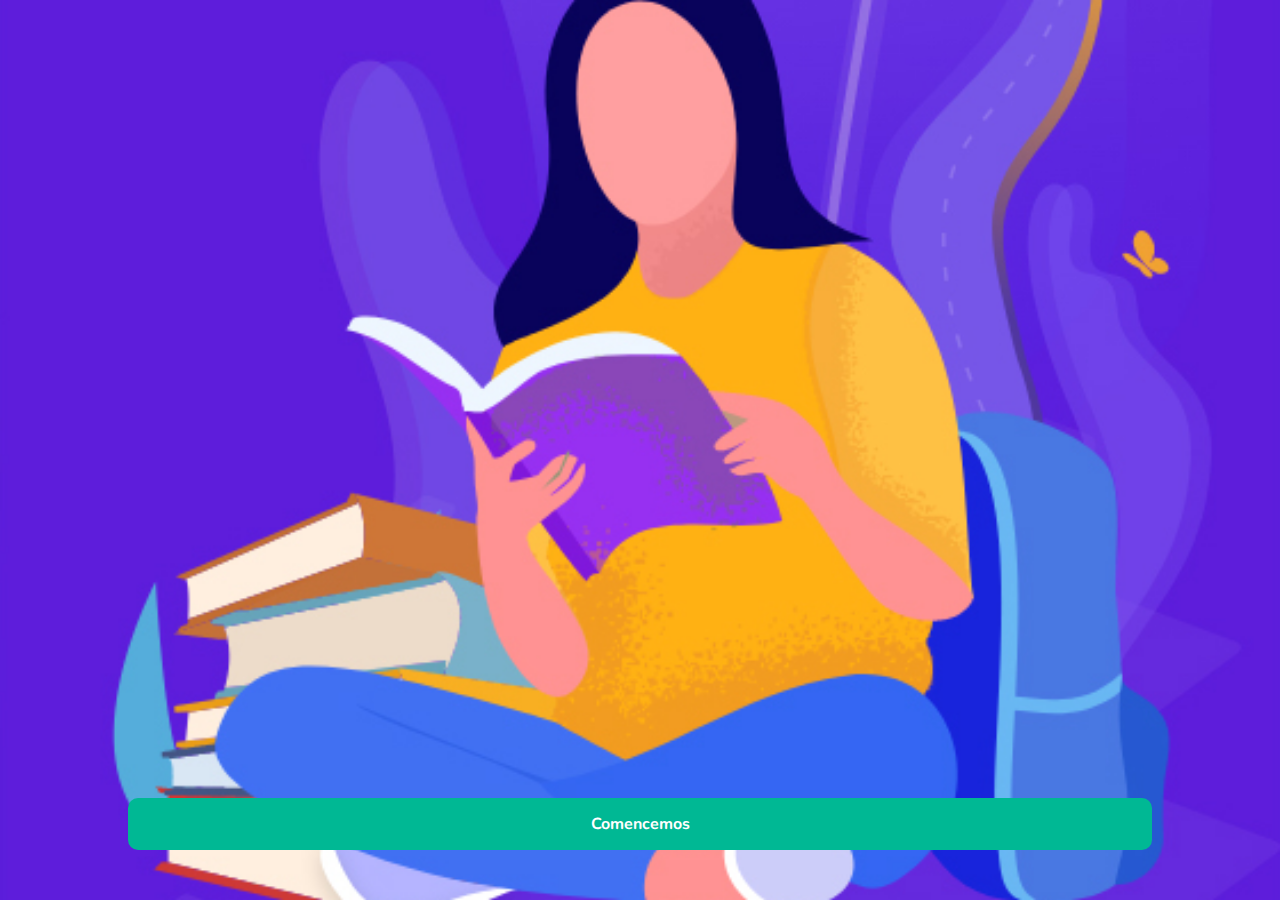
<file: index.html>
<!DOCTYPE html>
<html lang="en">

<meta http-equiv="content-type" content="text/html;charset=UTF-8" />
<head>
    <meta charset="UTF-8">
    <meta name="viewport" content="width=device-width, initial-scale=1, user-scalable=0">
    <title>Mobile Template</title>

	<!-- Google font file. If you want you can change. -->
	<link href="https://fonts.googleapis.com/css?family=Nunito:400,600,700,900" rel="stylesheet">

	<!-- Fontawesome font file css -->
	<link rel="stylesheet" type="text/css" href="css/font-awesome.min.css">

	<!--turbo slider plugin css file -->
	<link rel="stylesheet" type="text/css" href="plugins/turbo-slider/turbo.css">

	<!-- Template global css file. Requared all pages -->
	<link rel="stylesheet" type="text/css" href="css/global.style.css">
</head>

<body>
	
	<div class="wrapper">
		<div class="nav-menu">
			<nav class="menu">
				<!-- Template logo start -->
				<div class="nav-header">
                    <a href='index.html'>
                        <img class="image-round" alt="" src="img/avatar.png">
                        <span>Biology</span>
                        <span>Biology</span>
                    </a>
                </div>
				<!-- Template logo end -->
				<!-- Menu navigation start -->
				<div class="nav-container">
                    <ul class="main-menu">
                    	<li class="">
                            <a href='index.html'><img src="img/icons/i1.png" alt=""> Home</a>
                        </li>
                      
                </div>
			<!-- Menu navigation end -->
			</nav>
		</div>
		<div class="wrapper-inline">
			
			<!-- Page content start -->
			<main class="no-header mt-0">
				
				<div class="splash-screen">
					<div class="get-started-btn-wrapper">
						<a class='get-started-btn g-fixed' href='main.html'>Comencemos</a>
					</div>
				</div>

			</main>
			<!-- Page content end -->
		</div>
	</div>


	<!--Page loader DOM Elements. Requared all pages-->
	<div class="sweet-loader">
		<div class="box">
		  	<div class="circle1"></div>
		  	<div class="circle2"></div>
		  	<div class="circle3"></div>
		</div>
	</div>

	<!-- JQuery library file. requared all pages -->
	<script src="js/jquery-3.2.1.min.js"></script>

	<!-- Turbo slider plugin file. requared only wizard pages -->
	<script src="plugins/turbo-slider/turbo.min.js"></script>
	<script src="js/turbo-ini.js"></script>

	<!-- Template global script file. requared all pages -->
	<script src="js/global.script.js"></script>

</body>


</html>
</file>
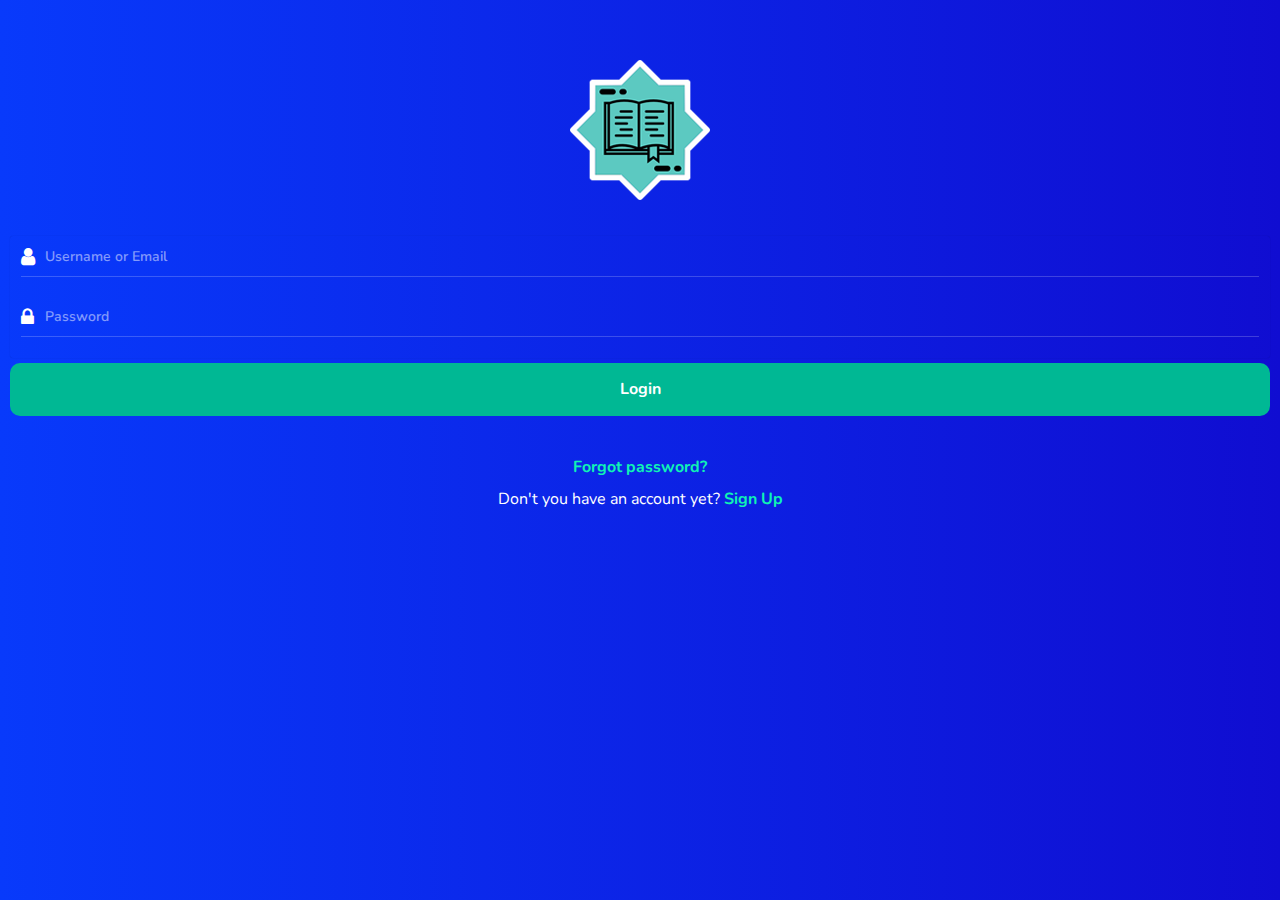
<file: login.html>
<!DOCTYPE html>
<html lang="en">


<meta http-equiv="content-type" content="text/html;charset=UTF-8" />
<head>
	<meta charset="UTF-8">
	<meta name="viewport" content="width=device-width, initial-scale=1, user-scalable=0">
	<title>Corona App</title>

	<!-- Google font file. If you want you can change. -->
	<link href="https://fonts.googleapis.com/css?family=Nunito:400,600,700,900" rel="stylesheet">

	<!-- Fontawesome font file css -->
	<link rel="stylesheet" type="text/css" href="css/font-awesome.min.css">

	<!-- Template global css file. Requared all pages -->
	<link rel="stylesheet" type="text/css" href="css/global.style.css">
</head>

<body>
	
	<div class="wrapper">
	
		<div class="wrapper-inline creamy-bg">

			<!-- Page content start -->
			<main>
			
				<div class="container enterance">
					<div class="text-center">
						<img src="img/logo.png" class="logo-img" alt="">
					</div>

					<div class="form-divider"></div>

					<div class="form-row-group with-icons">
						<div class="form-row no-padding">
							<i class="fa fa-user"></i>
							<input type="email" name="aaa" class="form-element" placeholder="Username or Email">
						</div>
						<div class="form-row no-padding">
							<i class="fa fa-lock"></i>
							<input type="password" name="aaa" class="form-element" placeholder="Password">
						</div>
					</div>

					<div class="form-row">
						<a class='get-started-btn' href='main.html'>Login</a>
					</div>

					<div class="form-row txt-center mt-30">
						<a data-loader='show' href='forgot-password.html'>Forgot password?</a>
					</div>

					<div class="form-row txt-center w-text">
						Don't you have an account yet? <a data-loader='show' href='signup.html'>Sign Up</a>
					</div>

					<div class="form-divider"></div>

				</div>
			</main>
			<!-- Page content end -->
		</div>
	</div>


	<!--Page loader DOM Elements. Requared all pages-->
	<div class="sweet-loader">
		<div class="box">
		  	<div class="circle1"></div>
		  	<div class="circle2"></div>
		  	<div class="circle3"></div>
		</div>
	</div>

	<!-- JQuery library file. requared all pages -->
	<script src="js/jquery-3.2.1.min.js"></script>

	<!-- Template global script file. requared all pages -->
	<script src="js/global.script.js"></script>

	
</body>


</html>
</file>
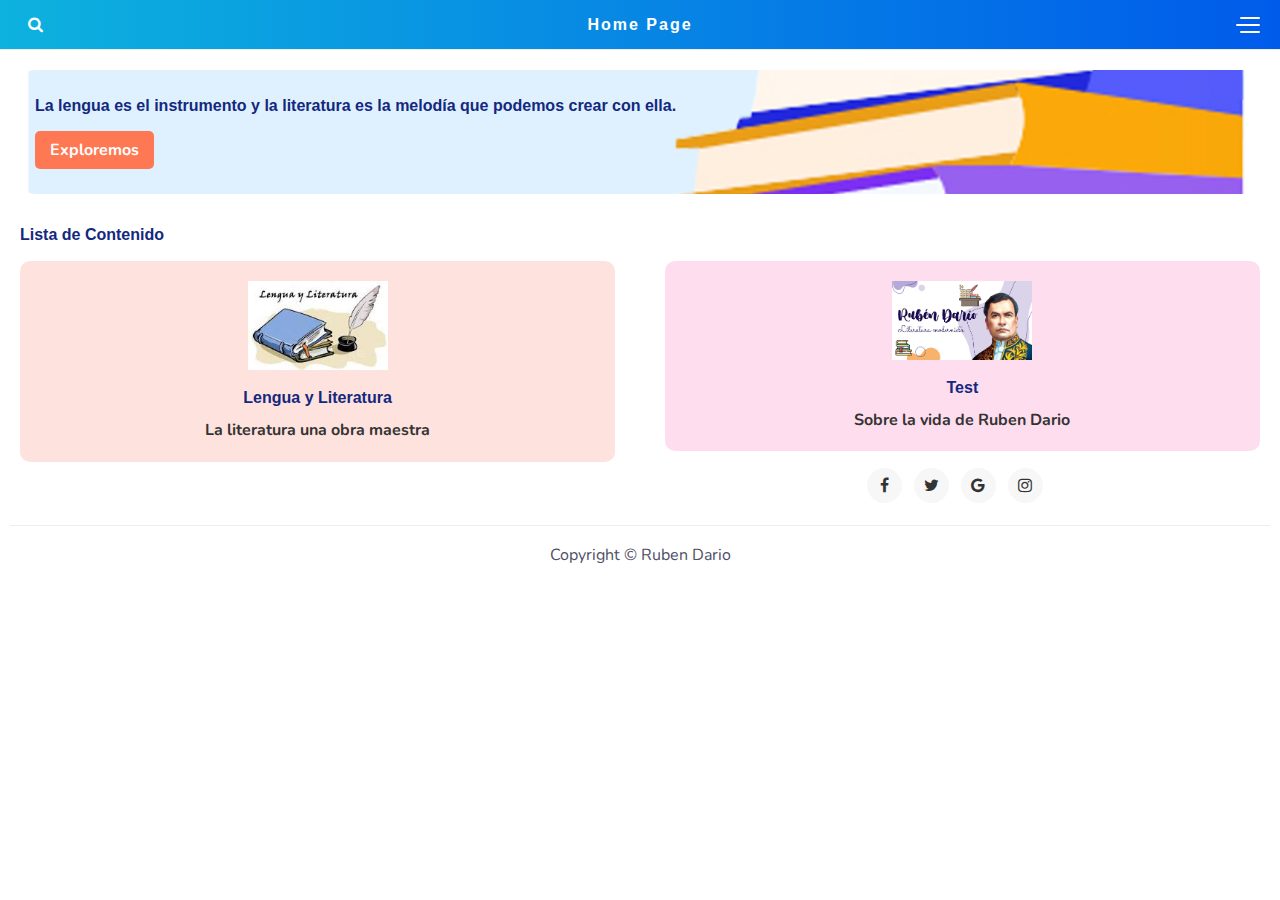
<file: main.html>
<!DOCTYPE html>
<html lang="en">

<meta http-equiv="content-type" content="text/html;charset=UTF-8" />

<head>
    <meta charset="UTF-8">
    <meta name="viewport" content="width=device-width, initial-scale=1, user-scalable=0">
    <title>Home Page</title>

    <!-- Google font file. If you want you can change. -->
    <link href="https://fonts.googleapis.com/css?family=Nunito:300,400,600,700,900" rel="stylesheet">

    <!-- Fontawesome font file css -->
    <link rel="stylesheet" type="text/css" href="css/font-awesome.min.css">

    <!-- Animate css file for css3 animations. for more : https://daneden.github.io/animate.css -->
    <!-- Only use animate action. If you dont use animation, you don't have to add.-->
    <link rel="stylesheet" type="text/css" href="css/animate.css">

    <!-- Template global css file. Requared all pages -->
    <link rel="stylesheet" type="text/css" href="css/global.style.css">

    <!-- Swiper slider css file -->
    <link rel="stylesheet" href="css/swiper.min.css">

    <!--turbo slider plugin css file -->
    <link rel="stylesheet" type="text/css" href="plugins/turbo-slider/turbo.css">

    <!-- JQuery library file. requared all pages -->
    <script src="js/jquery-3.2.1.min.js"></script>

</head>

<body>

    <div class="wrapper ">
        <div class="nav-menu">
            <nav class="menu">
                <!-- Template logo start -->
                <div class="nav-header">
                    <a href='index.html'>
                        <img class="image-round" alt="" src="img/logolyl.png">
                        <span>Lengua Y literatura</span>
                        <span>La vida de Ruben Dario  </span>
                    </a>
                </div>
                <!-- Template logo end -->
                <!-- Menu navigation start -->
                <div class="nav-container">
                    <ul class="main-menu">
                        <li class="active">
                            <a href='#'><img src="img/icons/i1.png" alt=""> Home</a>
                        </li>

                    </ul>
                </div>
                <!-- Menu navigation end -->
            </nav>
        </div>
        <div class="wrapper-inline">
            <!-- Header area start -->
            <header>
                <!-- extra class no-background -->

                <div class="search-button" data-search="open"><i class="fa fa-search"></i></div>

                <h1 class="page-title">Home Page</h1>

                <div class="navi-menu-button">
                    <em></em>
                    <em></em>
                    <em></em>
                </div>

            </header>
            <!-- Header area end -->

            <!--SEARCH BOX CONTENT START-->
            <div class="search-form">
                <span class="close-search-form" data-search="close"><i class="fa fa-times"></i> </span>
                <form>
                    <div class="search-input">
                        <input type="text" name="q" class="form-element" placeholder="Search...">
                        <button type="submit" class="search-input-btn"><i class="fa fa-arrow-right"></i></button>
                    </div>
                </form>

            </div>
            <!--SEARCH BOX CONTENT END-->

            <!-- Page content start -->
            <main class="margin">

                <!--Banner-->
                <section class="container">
                    <div class="banner-div">
                        <div class="banner-content">
                            <h2 class="banner-head">La lengua es el instrumento y la literatura es la melodía que
                                podemos crear con ella.</h2>
                            <a class='c-btn' href='#'>Exploremos</a>
                        </div>
                    </div>
                </section>

                <div class="clear"></div>

                <section class="container">
                    <div class="section-head">
                        <h4 class="title-main">Lista de Contenido</h4>
                    </div>
                    <div class="c-wrapper">
                        <div class="col-2 text-center mb-15 mr-2">
                            <a href='literatura.html'>
                                <div class="provide-item s1-bg">
                                    <img src="img/logolyl.png" class="cat" alt="">
                                    <h4 class="b-text">Lengua y Literatura</h4>
                                    <p class="mb-0">La literatura una obra maestra</p>
                                </div>
                            </a>
                        </div>

                        <div class="col-2 text-center mb-15 ml-2">
                            <a href='quiz.html'>
                                <div class="provide-item s2-bg">
                                    <img src="img/RubenD.png" class="cat" alt="">
                                    <h4 class="b-text">Test</h4>
                                    <p class="mb-0">Sobre la vida de Ruben Dario</p>
                                </div>
                            </a>
                        </div>




                    </div>
                </section>

                <footer>
                    <div class="container">
                        <ul>
                            <li><a href="#"><i class="fa fa-facebook"></i></a></li>
                            <li><a href="#"><i class="fa fa-twitter"></i></a></li>
                            <li><a href="#"><i class="fa fa-google"></i></a></li>
                            <li><a href="#"><i class="fa fa-instagram"></i></a></li>
                        </ul>
                        <p>Copyright © Ruben Dario</p>
                    </div>
                </footer>
            </main>
            <!-- Page content end -->
        </div>
    </div>

    <!--Page loader DOM Elements. Requared all pages-->
    <div class="sweet-loader">
        <div class="box">
            <div class="circle1"></div>
            <div class="circle2"></div>
            <div class="circle3"></div>
        </div>
    </div>

    <!-- Swiper JS -->
    <script src="js/swiper.min.js"></script>

    <!-- Initialize Swiper -->
    <script>

    </script>

    <!-- Template global script file. requared all pages -->
    <script src="js/global.script.js"></script>

    <!-- Turbo slider plugin file. requared only wizard pages -->
    <script src="plugins/turbo-slider/turbo.min.js"></script>
    <script src="js/turbo-ini.js"></script>

</body>


</html>
</file>
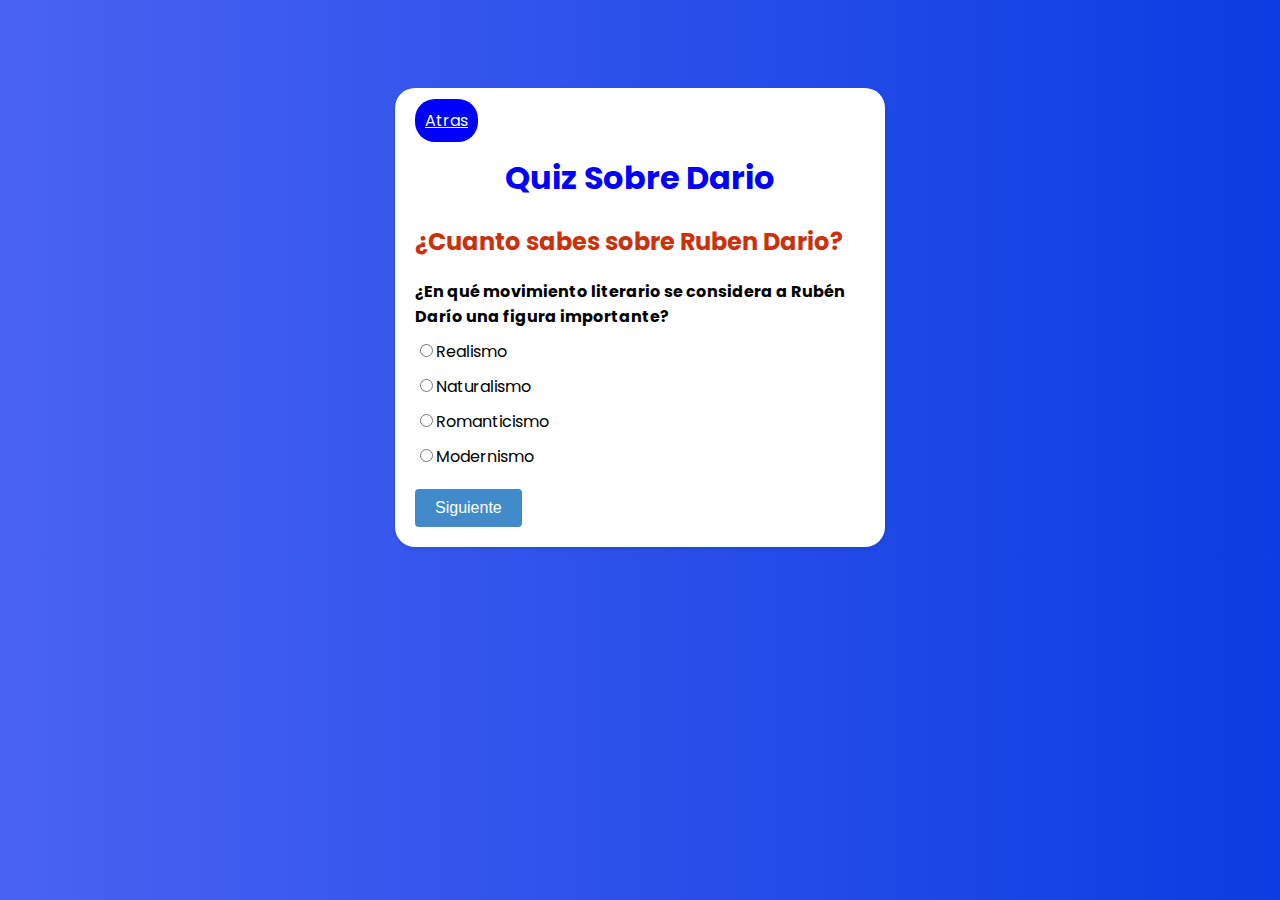
<file: quiz.html>
<!DOCTYPE html>
<html lang="en">

<head>
  <meta charset="UTF-8">
  <meta name="viewport" content="width=device-width, initial-scale=1.0">
  <link rel="stylesheet" href="./css/style.css">
  <title>Quiz Ruben Dario</title>
</head>

<body>
  <div class="container">
    <a href="main.html" style="background-color: blue; border-radius:20px; padding: 10px; color: azure; ">Atras</a>

    <h1 style="color: blue;">Quiz Sobre Dario</h1>
    <h2 style="color: rgb(202, 50, 13);">¿Cuanto sabes sobre Ruben Dario?</h2>

    <div id="quiz"></div>
    <div id="result" class="result"></div>
    <button id="submit" class="button">Siguiente</button>
    <button id="retry" class="button hide">reintentar</button>
    <button id="showAnswer" class="button hide">Mostrar respuesta</button>
  </div>

  <script src="./js/quiz.js"></script>

</body>

</html>
</file>
<file: css/style.css>
@import url('https://fonts.googleapis.com/css2?family=Poppins:wght@400;500;700&display=swap');

body {
  font-family: 'Poppins', sans-serif;
 background: linear-gradient(to right, #4a63f2, #0b3de2);
  display: flex;
  justify-content: center;
}

.container {
  width: 450px;
  padding: 20px;
  margin-top: 80px;
  background-color: #fff;
  box-shadow: 0 2px 4px rgba(0, 0, 0, 0.1);
  border-radius: 20px;
}

h1 {
  text-align: center;
}

.question {
  font-weight: bold;
  margin-bottom: 10px;
}

.options {
  margin-bottom: 20px;
}

.option {
  display: block;
  margin-bottom: 10px;
}

.button {
  display: inline-block;
  padding: 10px 20px;
  background-color: #428bca;
  color: #fff;
  border: none;
  cursor: pointer;
  font-size: 16px;
  border-radius: 4px;
  transition: background-color 0.3s;
  margin-right: 10px;
}

.button:hover {
  background-color: #3071a9;
}

.result {
  text-align: center;
  margin-top: 20px;
  font-weight: bold;
}

.hide{
  display: none;
}
</file>
<file: plugins/turbo-slider/turbo.css>
/**
 * Turboslider - An open source jquery slider
 *
 * @author      Baianat
 * @copyright   2015 Baianat
 * @link        http://www.baianat.com
 * @license     MIT permissive license http://www.baianat.com
 * @version     1.0.0
 * @package     TurboSlider
 * 
 */


/* Main Wrapper for turbo slider */

.TurboWrapper {
    position: relative;
}

/* Main item for turbo slider better to leave this settings unmodified */

.item {
    -moz-user-select : none ;
    user-select: none; 
    opacity: 1 ;
}


/* Turbo navigation container */

.slider-navigation
{
    text-align: center;
}


/* Turbo default dot container class */

.dotsClass
{
    margin-top: 5px ;
}

/* Turbo default dot item class */


.dotClass
{
    border-radius: 10px; 
    background: #525252;
    width: 8px; 
    height: 8px;
    margin:5px;
    display:inline-block;
    transition: 0.3s all;
}

/* Turbo active dot item class */

.dotClass.active 
{
    background: rgb(42, 185, 185);
}

/* Turbo vertical dots class */

.vertical-dots {
    position: absolute;
    right: 0;
    top: 50%;
    transform: rotate(90deg);
    margin: 0;
}


/* Turbo video wrapper class */

.turbo-video-wrapper {
    position: relative;
    height: 100%;
}

/* Turbo video thumb class */

.turbo-video-thumb {
    height: 100%;
    background-repeat: no-repeat;
    background-size: cover;
    background-position: center center;
}

/* Turbo video play class */

.turbo-video-play {
    height: 50px;
    width: 50px;
    border-radius: 50%;
    background: #CCC none repeat scroll 0% 0%;
    position: absolute;
    top: 50%;
    left: 50%;
    margin-left: -18px;
    margin-top: -14px;
}

/* Turbo default navigation next and prev */

.turbo-prev, .turbo-next {
    border: 2px solid #FE623C;
    border-radius: 5px;
    color: #fff;
    cursor: pointer;
    display: inline-block;
    font-size: 14px;
    margin: 5px;
    padding: 6px 20px;
    -moz-user-select: none;
}
</file>
<file: css/global.style.css>
/*** 
====================================================================
  Table of contents
====================================================================

- [0. Reset and Set Defaults]
- [1. Body]
- [2. Wrapper]
- [3. Navigation]
- [4. Inline Wrapper]
- [5. Header]
- [6. main]
- [7. Container]
- [8. Form Elements] 
- [9. Accordion] 
- [10. Wizards] 
- [11. Tab Control] 
- [12. Popup] 
- [13. Lists] 
- [14. Search] 
- [15. Divider] 
- [16. Posts] 
- [17. Profile Page] 
- [18. Post Author Page] 
- [19. Gallery and Album] 
- [20. Contact] 
- [21. Product Pages] 
- [22. Panel] 
- [23. Bouble Menu]
- [24. Page Loader] 
- [25. Responsive Media Queries] 
- [26. Background Color Helpers] 
- [27. Text Helpers] 
- [28. Text Animations] 
- [29. CUSTOMIZE THE CAROUSEL] 
- [30. Home Tabs] 
- [31. Content Styles] 
- [32. Home Tabs]

***/

/*-------------------------------------------------------------------
[0. Reset and Set Defaults]
*------------------------------------------------------------------*/
::-webkit-scrollbar-thumb
{
	border-radius: 10px;
	background-color: #ccc;
}
::-webkit-scrollbar
{
	width: 12px;
	background-color: #F5F5F5;
}
a{
	color: #333;
	text-decoration: none;
	font-weight: 700;
	outline: none;
}
a:hover{
	text-decoration: none !important;
}
body *{
	box-sizing: border-box;
}
input,button, select, textarea, label{
	font-family: Nunito;
	font-size: 14px;
	color: #929292;
	line-height: 1.4;
	font-weight: 600;
}
::-webkit-input-placeholder { /* Chrome/Opera/Safari */
  color: rgba(255,255,255,.5);
}
::-moz-placeholder { /* Firefox 19+ */
  color: #929292;
}
:-ms-input-placeholder { /* IE 10+ */
  color: #929292;
}
:-moz-placeholder { /* Firefox 18- */
  color: #929292;
}
/*end of part 0----------------------------------------------------*/



/*-------------------------------------------------------------------
[1. Body]
*------------------------------------------------------------------*/
body{
	margin: 0;
	padding: 0;
	background-color: #FFF;
	font-family: Nunito, sans-serif;
	font-size: 14px;
	color: #4f4f67;
	line-height: 1.4;
	font-weight: 400;
	box-sizing: border-box;
	-webkit-font-smoothing: antialiased;
}
h1, h2 ,h3, h4, h5, h6{
	font-family: sans-serif
}
/*end of part 1----------------------------------------------------*/


/*-------------------------------------------------------------------
[2. Wrapper]
*------------------------------------------------------------------*/
.wrapper{
	position: fixed;
	left: 0;
	top: 0;
	bottom: 0;
	right: 0;
	background-position: center center;
	background-size: cover;
	background-repeat: no-repeat;
	
}

/*end of part 2----------------------------------------------------*/



/*-------------------------------------------------------------------
[3. Navigation]
*------------------------------------------------------------------*/
.nav-menu{
	position: absolute;
	left: 0;
	right: 0;
	top: 0;
	bottom: 0;
	z-index: 999;
	background-color: rgba(0,0,0,0.3);
	display: none;
}
nav.menu.opened{
	left: 0;
}
nav.menu{
	position: absolute;
	left: -70%;
	top: 0;
	bottom: 0;
	width: 70%;
	background-color: #fff;
	-webkit-transition: left 200ms cubic-bezier(0.000, 0.655, 0.000, 1); /* older webkit */
-webkit-transition: left 200ms cubic-bezier(0.025, 0.685, 0.000, 0.990); 
   -moz-transition: left 200ms cubic-bezier(0.025, 0.685, 0.000, 0.990); 
     -o-transition: left 200ms cubic-bezier(0.025, 0.685, 0.000, 0.990); 
        transition: left 200ms cubic-bezier(0.025, 0.685, 0.000, 0.990); /* custom */
}
.image-round{
	width: 100px;
	height: 100px;
}
nav.menu .nav-header span{
	display: block;
	color: #fff;
	font-weight: normal;
}

nav.menu .nav-header a{
	color: #2eb18d;
}

nav.menu .nav-header{
	height: 170px;
	text-align: center;
	padding: 10px 0;
	background:url("../img/avatar-bg.jpg") no-repeat right;
}

nav .nav-container{
	position: absolute;
	left: 0;
	right: 0;
	bottom: 0;
	top: 170px;
	overflow: auto;
}

nav.menu ul{
	list-style: none;
	padding: 0;
	margin: 0;
}
nav.menu ul li{
	display: block;
	width: 100%;
}
nav.menu ul.main-menu > li.active{
	background-color: #f5f5f5;
}

nav.menu ul.main-menu > li.active > ul{
	display: block;
}

nav.menu ul.main-menu > li ul li.active{
	background-color: rgba(0,0,0,0.2);
}

nav.menu ul.main-menu>li>a{
	display: block;
	color: #4c4b4b;
	padding: 12px 12px;
	font-weight: normal;
}

nav.menu ul.main-menu > li.active i{
	color: #2eb18d !important;
}

nav.menu ul.main-menu>li>a>i{
	display: inline-block;
	width: 30px;
	font-size: 18px;
	color: #777777;
}
nav.menu ul.main-menu>li>a>img{
	width: 20px;
    margin-right: 10px;
    display: inline-block;
    position: relative;
    top: 5px;
}
nav.menu ul.main-menu>li>a>span{
	display: inline-block;
	float: right;
	opacity: 0.5;
}
nav.menu ul.main-menu>li ul{
	display: none;
}
nav.menu ul.main-menu>li li a{
	display: block;
	color: #4c4b4b;
	padding: 8px 20px 8px 48px;
	font-weight: 400;
}
/*end of part 3----------------------------------------------------*/



/*-------------------------------------------------------------------
[4. Inline Wrapper]
*------------------------------------------------------------------*/
.wrapper-inline{
	position: absolute;
	width: 100%;
	bottom: 0;
	top: 0;
	background-color: #fff;
	overflow: auto;
}
.wrapper.with-bg-image .wrapper-inline{
	background-color: rgba(255,255,255,0.9);
}
/*end of part 4----------------------------------------------------*/



/*-------------------------------------------------------------------
[5. Header]
*------------------------------------------------------------------*/
.banner-div{
	background: url(../img/banner.png) center no-repeat;
	background-size: cover;
	margin-top: 70px;
	border-radius: 15px
}
.banner-content{
	max-width: 60%;
	padding: 25px 15px
}
.banner-head{
	margin-top: 0;
	font-size: 16px;
	font-weight: 700;
	color: #13287e 
}
.c-btn{
	padding: 8px 15px;
    background: #ff7854;
    color: #fff;
    text-align: center;
    display: inline-block;
    border-radius: 5px;
}

.section-head{
	display: flex;
    align-items: center;
    margin-top: 30px;
    margin-bottom: 15px
}
.section-head .title-main{
	margin: 0;
    font-size: 16px;
    color: #13287e;
    flex: 8
}
.section-head .c-btn{
	flex: 1
}
.col-3{
	width: 31%;
	float: left;
}
.col-2{
	width: 48%;
	float: left;
}
.col-3.center-item{margin:0 3%;}
.purpule-bg{background: #544df3}
.pink-bg{background: #ff505d !important}
.orange-bg{background: #ffad3d}
.blue-bg{background: #4886ff}
.s1-bg{background: #fee2de}
.s2-bg{background: #feddee}
.s3-bg{background: #dad5fe}
.s4-bg{background: #dbffd9}
.s5-bg{background: #f7f7ff !important}
.creamy-bg{
	background: linear-gradient(to left, #100DD1, #083afb)
}
.provide-item{
	padding: 20px 10px;
    border-radius: 10px;
}
.has-border{
	border: 2px solid #2eb18d !important
}
.provide-item img{
	max-width: 60px;
    margin-bottom: 10px;
}
.provide-item img.cat{
	max-width: 140px
}
.provide-item h4{
margin-bottom: 0;
margin-top: 0
}
.provide-item p{
	margin-top: 10px
}
.covid-img{
	max-width: 140px;
	margin-bottom: 15px
}
.text-center{text-align: center;}
.mt-30{margin-top: 30px !important}
.mb-15{margin-bottom: 15px !important}
.mt-0{margin-top: 0px !important}
.mb-0{margin-bottom: 0px !important}
.mr-2{margin-right: 2%}
.ml-2{margin-left: 2%}
.w-text{color: #fff !important}
.b-text{color: #13287e !important}

.inst-card{
	background: #0f4198;
    padding: 30px 15px;
    border-radius: 15px;
}
.inst-card.v2{
	background: #f7f7ff;
	margin-bottom: 15px
}
.inst-item{
	position: relative;
}
.inst-img-wrapper{
	position: absolute;
	top: -10px
}
.inst-img-wrapper.v2{
	margin-top: -5px
}
.inst-img-wrapper img{
	max-width: 120px
}
.inst-info{
	padding-left: 140px
}
.inst-info .instname{
	margin-top: 0;
    margin-bottom: 5px;
    font-size: 18px;
    color: #fff;
}
.inst-card.v2 .inst-info .instname{
	color: #13287e
}
.inst-info p{
	font-size: 16px;
    margin-top: 0;
    color: #e2e9ef;
    font-weight: normal;
}
.inst-card.v2 .inst-info p{
	color: #1d68ab
}
.inst-details span{
	padding-right: 15px;
    color: #fff;
    font-weight: 600
}
.inst-card.v2 .inst-details span{color: #13287e}
.inst-details span:last-of-type{
	padding-right: 0
}
.inst-info span i{
	margin-right: 5px
}
.mb-25{margin-bottom: 25px}
.symptoms-item{
	display: block;
    width: 48%;
    padding: 10px;
    background: #fff;
    float: left;
    border: 2px solid #2eb18d;
    border-radius: 5px;
}
.symptoms-item h4{margin:0;margin-top: 10px;}
.symptoms-item p{margin-bottom: 0px;margin-top: 5px}
header{
	position: fixed;
	z-index: 998;
	top: 0;
	left: 0;
	right: 0;
	background-image: linear-gradient(to left, #005bea 0%, #0db2de 100%);
	height: 50px;
	border-bottom:solid 1px #EEE;
	padding: 10px;

}

header.no-background{
	background-color: transparent;
	border-bottom: none;
	color: #FFF;
	-webkit-transition: background-color .3s ease-in-out;
	  -moz-transition: background-color .3s ease-in-out;
	    -o-transition: background-color .3s ease-in-out;
	      transition: background-color .3s ease-in-out;
}
header.no-background a{
	color: #FFF;
}
header.no-background .navi-menu-button em{
	background: #FFF;
}

header.set-bg{
	background-color: #FFF;
	border-bottom:solid 1px #EEE;
	color: #464646;
	-webkit-box-shadow: 0px 1px 2px 0px rgba(0,0,0,0.1);
	-moz-box-shadow: 0px 1px 2px 0px rgba(0,0,0,0.1);
	box-shadow: 0px 1px 2px 0px rgba(0,0,0,0.1);
}
header.set-bg a{
	color: #464646;
}
header.set-bg .navi-menu-button em{
	background: #fff;
}

header .go-back-link{
	width: 30px;
    height: 30px;
    background: rgba(255,255,255,.4);
    display: inline-block;
    line-height: 30px;
    text-align: center;
    float: left;
    margin-left: 0px;
    color: #fff;
    border-radius: 6px;
}
header .page-title{
	font-size: 16px;
	position: absolute;
	left: 50px;
	right: 50px;
	top: 10px;
	margin: 0;
	color: #fff;
	padding: 0;
	height: 30px;
	line-height: 30px;
	text-align: center;
	letter-spacing: 2px;
	overflow: hidden;
	text-overflow:ellipsis;
	-o-text-overflow: ellipsis;
    -ms-text-overflow: ellipsis;
    white-space: nowrap;
}
header.with-search-icon .page-title{
	left: 80px;
	right: 50px;
}
.navi-menu-button{
	width: 30px;
	height: 30px;
	float: right;
	position: relative;
	cursor: pointer;
}
.navi-menu-button em{
	width: 24px;
	height: 2px;
	background-color: #fff;
	display: block;
	position: absolute;
	border-radius: 30px;
	right: 0;

	-webkit-transition: all 200ms cubic-bezier(0.250, 0.250, 0.750, 0.750); 
   -moz-transition: all 200ms cubic-bezier(0.250, 0.250, 0.750, 0.750); 
     -o-transition: all 200ms cubic-bezier(0.250, 0.250, 0.750, 0.750); 
        transition: all 200ms cubic-bezier(0.250, 0.250, 0.750, 0.750); /* linear */
}
.navi-menu-button em:nth-child(1){
	top: 7px;
	width: 20px;
}
.navi-menu-button em:nth-child(2){
	top: 14px;
}
.navi-menu-button em:nth-child(3){
	top: 21px;
	width: 20px;
}

.navi-menu-button.focused em:nth-child(1){
	-ms-transform: rotate(-45deg);
    -webkit-transform: rotate(-45deg);
    transform: rotate(-45deg);
    top: 14px;
}
.navi-menu-button.focused em:nth-child(2){
	width: 0;
}
.navi-menu-button.focused em:nth-child(3){
	-ms-transform: rotate(45deg);
    -webkit-transform: rotate(45deg);
    transform: rotate(45deg);
    top: 14px;
}
/*end of part 5----------------------------------------------------*/



/*-------------------------------------------------------------------
[6. Main]
*------------------------------------------------------------------*/
main{
	margin-top: 60px;
}
main.no-margin{
	margin-top: 0;
}
main.fix-top-menu{
	margin-top: 50px;
}
main.no-margin .container{
	padding: 0;
}
main.no-header .TurboWrapper{
	top: 0;
}
/*end of part 6----------------------------------------------------*/



/*-------------------------------------------------------------------
[7. Container]
*------------------------------------------------------------------*/
section.container{
	padding: 0 10px;
}
div.container{
	padding: 0 10px;
}
/*end of part 7----------------------------------------------------*/



/*-------------------------------------------------------------------
[8. Form Elements]
*------------------------------------------------------------------*/
.form-row{
	display: block;
	width: 100%;
	padding: 5px 0;
	position: relative;
}
.form-row.no-padding{
	padding: 0;
}
.form-row-group{
	border-radius: 3px;
	background-color: #FFF;
	border:solid 1px #f2f2f2;
	-webkit-box-shadow: 0px 0px 1px 0px rgba(0,0,0,0.2);
	-moz-box-shadow: 0px 0px 1px 0px rgba(0,0,0,0.2);
	box-shadow: 0px 0px 1px 0px rgba(0,0,0,0.2);
}
.form-row-group .form-row{
	padding: 0 10px;
}
.form-row-group.with-icons .form-row i{
	position: absolute;
	line-height: 40px;
	width: 24px;
}
.form-row-group.with-icons .form-row .form-element{
	padding-left: 24px;
}
.form-element{
	display: block;
	width: 100%;
	border:none;
	border-bottom: solid 1px #EEE;
	height: 40px;
	outline: none;
	line-height: 40px;
	background-color: #FFF;
	
}
select.form-element{
	-webkit-appearance: none;
    background-color: white;
    background-image: url(../img/up-down.svg);
    background-position : right center;
    background-repeat: no-repeat;
    padding-right: 1.5em;
    border-color:transparent;
    border-bottom: solid 1px #EEE;
}

.error{
	color: #cc0c35;
}
.error .form-element{
	border-color: #cc0c35 !important;
	color: #cc0c35;
}
textarea.form-element{
	resize: none;
	line-height: 1.4;
	padding: 10px 0;
	min-height: 80px;
}
select.form-element{
	padding: 0;
	margin-left: -4px;
}
.form-element:focus{
	border-color: #2eb18d;
}

.button{
	padding: 10px 20px;
	background-color: #FFF;
	border:none;
	border-radius: 3px;
	text-align: center;
	font-weight: 600;
	outline: none;
	-webkit-box-shadow: 0px 0px 3px 0px rgba(0,0,0,0.2);
	-moz-box-shadow: 0px 0px 3px 0px rgba(0,0,0,0.2);
	box-shadow: 0px 0px 3px 0px rgba(0,0,0,0.2);
	cursor: pointer;
}
.button.circle{
	border-radius: 5px;
}
.button.block{
	display: block;
	width: 100%;
}
.button:hover, .button:active, .button:focus{
	background-color: #f9f9f9;
}
.button.darkblue{
	background-color: #2C6EBC;
	color: #FFF;
	border-color:transparent;
	-webkit-box-shadow: none;
	-moz-box-shadow: none;
	box-shadow: none;
}
.button.orange{
	background-color: #2eb18d;
	color: #FFF;
	border-color:transparent;
	-webkit-box-shadow: none;
	-moz-box-shadow: none;
	box-shadow: none;
}
.button.blue{
	background-color: #3e7ab7;
	color: #FFF;
	border-color:transparent;
	-webkit-box-shadow: none;
	-moz-box-shadow: none;
	box-shadow: none;
}
.button.yellow{
	background-color: #ebad4d;
	color: #FFF;
	border-color:transparent;
	-webkit-box-shadow: none;
	-moz-box-shadow: none;
	box-shadow: none;
}
.button.red{
	background-color: #d3514b;
	color: #FFF;
	border-color:transparent;
	-webkit-box-shadow: none;
	-moz-box-shadow: none;
	box-shadow: none;
}
.button.green{
	background-color: #00b894;
	color: #FFF;
	border-color:transparent;
	-webkit-box-shadow: none;
	-moz-box-shadow: none;
	box-shadow: none;
}
.button.green:hover{
	background-color: #020310
}
.sweet-check{
	height: 30px;
	width: 60px;
	cursor: pointer;
	border-radius: 30px;
	border:solid 1px #eee;
	display: inline-block;
	position: relative;
	background-color: #FFF;
	-webkit-box-shadow: 1px 1px 3px 0px rgba(0,0,0,0.1);
	-moz-box-shadow: 1px 1px 3px 0px rgba(0,0,0,0.1);
	box-shadow: 1px 1px 3px 0px rgba(0,0,0,0.1);
	-webkit-transition: background-color 200ms cubic-bezier(0.250, 0.250, 0.750, 0.750); 
   -moz-transition: background-color 200ms cubic-bezier(0.250, 0.250, 0.750, 0.750); 
     -o-transition: background-color 200ms cubic-bezier(0.250, 0.250, 0.750, 0.750); 
        transition: background-color 200ms cubic-bezier(0.250, 0.250, 0.750, 0.750); /* linear */
}
.sweet-check input{
	opacity: 0;
	position: absolute;
}

.sweet-check .outline{
	width: 27px;
	height: 27px;
	border-radius: 50%;
	display: block;
	-webkit-box-shadow: 1px 1px 3px 0px rgba(0,0,0,0.2);
	-moz-box-shadow: 1px 1px 3px 0px rgba(0,0,0,0.2);
	box-shadow: 1px 1px 3px 0px rgba(0,0,0,0.2);
	background-color: #FFF;
	position: absolute;
	left: 0;
	-webkit-transition: left 200ms cubic-bezier(0.250, 0.250, 0.750, 0.750); 
   -moz-transition: left 200ms cubic-bezier(0.250, 0.250, 0.750, 0.750); 
     -o-transition: left 200ms cubic-bezier(0.250, 0.250, 0.750, 0.750); 
        transition: left 200ms cubic-bezier(0.250, 0.250, 0.750, 0.750); /* linear */
}
.sweet-check.checked{
	background-color: #60B2FE;
	border-color: #60B2FE;
}
.sweet-check.checked .outline{
	left: 30px;
}

.enterance .form-row-group{
	background-color: transparent;
    border: solid 1px transparent;
}
.enterance input,
.enterance textarea, 
.enterance label{color: #fff}
.enterance a{color: #10f3b4}
.enterance .form-row-group .form-row {
    padding: 0 10px;
    margin-bottom: 20px;
}
.enterance .form-row-group.with-icons .form-row i {
    font-size: 20px;
    color: #fff;
}
.enterance .form-element{
	background: transparent;
	border-color: rgba(255,255,255,.2)
}
.centered{
	width: 100%;
	top: 50%;
	position: absolute;
	transform: translateY(-50%);
}
/*end of part 8----------------------------------------------------*/




/*-------------------------------------------------------------------
[9. Accordion]
*------------------------------------------------------------------*/
.splash-screen{
	position: relative;
	background: url("../img/splash-screen.png") no-repeat center;
	background-size: cover;
	height: 100vh;
	width: 100%;
}
.get-started-btn{
	display: block;
	padding: 15px 20px;
	font-size: 16px;
	text-align: center;
	border-radius: 10px;
	background-color: #00b894;
    color: #fff !important;
}
.g-fixed{
	position: absolute;
	bottom: 50px;
	width: 80%;
	transform: translateX(-50%);
	left: 50%;
}
.get-started-btn:hover{
	background-color: #020310
}
.expandable-item{
	background-color: #fff;
	border-radius: 3px;
	margin-bottom: 1px;
}
.expandable-header{
	background-color: #FFF;
	padding: 15px;
	position: relative;
	-webkit-box-shadow: 1px 1px 3px 0px rgba(0,0,0,0.1);
	-moz-box-shadow: 1px 1px 3px 0px rgba(0,0,0,0.1);
	box-shadow: 1px 1px 3px 0px rgba(0,0,0,0.1);
	border-radius: 3px;
	cursor: pointer;
}
.expandable-header .list-icon{
	font-size: 18px;
	display: inline-block;
	width: 24px;
}
.expandable-header .product-icon{
	max-width: 50px;
    position: absolute;
    top: 0;
    left: 0;
}
.expandable-header .product-icon img{max-width: 50px}
.expandable-header .list-title{
	font-size: 16px;
	line-height: 18px;
	padding-left: 70px;
	margin: 0;
	padding: 0;
	display: inline-block;
}
.expandable-header .list-item-extra{
	position: absolute;
	right: 40px;
	top: 17px;
	font-size: 12px;
}
.expandable-header .list-arrow{
	position: absolute;
	right: 15px;
	top: 15px;
	font-size: 20px;
}
.expandable-content{
	border:solid 1px transparent;
	border-top: none;
	border-bottom-right-radius: 3px;
	border-bottom-left-radius: 3px;
	overflow: hidden;
	max-height: 0;
	-webkit-transition: max-height .2s linear;
	  -moz-transition: max-height .2s linear;
	    -o-transition: max-height .2s linear;
	      transition: max-height .2s linear;
}
.expandable-content .padding-content{
	padding: 15px;
}
.expandable-item.active .expandable-content{
	border-color:#EEE;
	max-height: 200px;
}
.expandable-item.active .list-arrow:before{
	content: "\f106";
}
/*end of part 9----------------------------------------------------*/



/*-------------------------------------------------------------------
[10. Wizard]
*------------------------------------------------------------------*/
.wizard{
	position: absolute;
	left: 0;
	right: 0;
	top: 0;
	bottom: 0;
}
.wizard .wizard-item{
	position: relative;
}
.wizard .wizard-content{
	position: absolute;
	left: 20px;
	top: 20px;
	right: 20px;
	bottom: 60px;
	overflow: hidden;
	text-align: center;
}

.wizard-page .TurboWrapper{
	position: absolute;
	top: 50px;
	right: 0;
	bottom: 0;
	left: 0;
}

.wizard-page .slider-navigation{
	position: absolute;
	z-index: 99;
	bottom: 10px;
	left: 20px;
	right: 20px;
}
.wizard-skip-link{
	position: absolute;
	z-index: 99;
	bottom: 10px;
	right: 20px;
	height: 33px;
	line-height: 33px;
	font-weight: 400;
	cursor: pointer;
	font-size: 14px;
}
.wizard-skip-link:hover{
	color: #069;
}
.dotClass{
	background-color: #DDD;
	margin: 5px 3px;
	width: 20px;
	height: 6px;
}
/*end of part 10----------------------------------------------------*/



/*-------------------------------------------------------------------
[11. Tab Control]
*------------------------------------------------------------------*/
.tab-item .fix-width .menu-item{
	display: block;
	float: left;
	text-align: center;
}
.tab-item .tab-content .content-item{
	display: none;
}
.tab-item .tab-content .active{
	display: block;
}
.tab-item .tab-menu{
	background-color: #FFF;
	overflow: hidden;
	-webkit-box-shadow: 1px 1px 3px 0px rgba(0,0,0,0.1);
	-moz-box-shadow: 1px 1px 3px 0px rgba(0,0,0,0.1);
	box-shadow: 1px 1px 3px 0px rgba(0,0,0,0.1);
	z-index: 99;
}
.tab-item .menu-item{
	line-height: 40px;
}
.tab-item .menu-item.active{
	border-bottom: solid 2px #2eb18d;
	color: #2eb18d;
}
.tab-item .tab-content{
	padding: 10px;
}
.tab-item.fixed-bottom .tab-menu{
	position: fixed;
	bottom: 0;
	left: 0;
	right: 0;
	-webkit-box-shadow: 0px -1px 3px 0px rgba(0,0,0,0.2);
	-moz-box-shadow: 0px -1px 3px 0px rgba(0,0,0,0.2);
	box-shadow: 0px -1px 3px 0px rgba(0,0,0,0.2);
}
.tab-item.fixed-bottom .menu-item.active{
	border-bottom:none;
	border-top: solid 2px #2eb18d;
	background-color: rgba(0,0,0,0.05);
}
.tab-item.fixed-bottom .tab-menu.only-icons .menu-item{
	font-size: 18px;
}
.tab-item.fixed-bottom .tab-content{
	padding-bottom: 50px;
}
/*end of part 11----------------------------------------------------*/



/*-------------------------------------------------------------------
[12. Popup]
*------------------------------------------------------------------*/
.popup-overlay{
	position: fixed;
	z-index: 900;
	left: 0;
	right: 0;
	top: 0;
	bottom: 0;
	background-color: rgba(0,0,0,0.4);
	overflow: auto;
	padding: 20px;
	display: none;
	cursor: pointer;
}
.popup-overlay.no-overlay{
	background-color: transparent;
}
.popup-overlay .popup-container{
	overflow: hidden;
	background-color: #FFF;
	border-radius: 5px;
	-webkit-box-shadow: 0px 0px 10px 0px rgba(0,0,0,0.2);
	-moz-box-shadow: 0px 0px 10px 0px rgba(0,0,0,0.2);
	box-shadow: 0px 0px 10px 0px rgba(0,0,0,0.2);
}
.popup-overlay .popup-header{
	border-bottom: solid 1px #EEE;
	background-color: #f4f4f4;
	padding: 10px;
	position: relative;
}
.popup-overlay .popup-title{
	margin: 0;
	padding: 0;
	padding-right: 40px;
}
.popup-overlay .popup-close{
	display: block;
	width: 24px;
	height: 24px;
	position: absolute;
	right: 10px;
	top: 10px;
	text-align: center;
	line-height: 24px;
	cursor: pointer;
}
.popup-overlay .popup-content{
	padding: 10px;
	min-height: 50px;
}
.popup-overlay .popup-footer{
	border-top:solid 1px #EEE;
	padding: 10px;
	text-align: right;
}
/*end of part 12----------------------------------------------------*/



/*-------------------------------------------------------------------
[13. Lists]
*------------------------------------------------------------------*/
.list-box{
	width: 100%;
}
.list-box .list-item{
	padding: 15px;
	background-color: #FFF;
	display: block;
	-webkit-box-shadow: 0px 0px 3px 0px rgba(0,0,0,0.2);
	-moz-box-shadow: 0px 0px 3px 0px rgba(0,0,0,0.2);
	box-shadow: 0px 0px 3px 0px rgba(0,0,0,0.2);
	overflow: hidden;
}
.list-box .list-item .sweet-check{
	float: right;
}
.list-box a.list-item:hover, .list-box a.list-item:focus{
	background-color: #f5f6f8 !important;
}
.list-box a.list-item:hover i, .list-box a.list-item:focus i{
	color: #585858 !important;
}
.list-box .list-item i{
	font-size: 20px;
	display: inline-block;
	line-height: 28px;
	color: #797979;
	float:left;
	width: 36px;
}

.list-box .list-item .list-item-title{
	font-weight: 700;
	display: inline-block;
	line-height: 28px;
	float: left;
	font-size: 16px;
}
.list-box .list-item .seperate{
	display: inline-block;
	float: left;
	width: 1px;
	height: 30px;
	background-color: #EEE;
	margin-right: 10px;
}
.list-box.half-box{
	width: 50%;
	float: left;
}
.list-box.half-box .list-item{
	padding: 20px;
	text-align: center;
	margin-bottom: 10px;
}

.list-box.half-box:nth-child(odd) .list-item{
	margin-right: 5px;
}
.list-box.half-box:nth-child(even) .list-item{
	margin-left: 5px;
}
.list-box.half-box .list-item i{
	font-size: 36px;
	float: none;
}

.list-box.half-box .list-item .list-item-title{
	display: block;
	width: 100%;
	font-weight: 700;
	font-size: 14px;
}
/*end of part 13----------------------------------------------------*/



/*-------------------------------------------------------------------
[14. Search]
*------------------------------------------------------------------*/
.search-button{
	width: 30px;
	height: 30px;
	text-align: center;
	line-height: 30px;
	cursor: pointer;
	font-size: 16px;
	color: #fff;
	display: inline-block;
	float: left;
}
.clear{
	clear: both;
}
.search-form{
	position: fixed;
	left: 0;
	right: 0;
	top: 0;
	bottom: 0;
	z-index: 1000;
	background-color: rgba(255,255,255,0.9);
	overflow: auto;
	display: none;
}
.search-form .search-input{
	margin: 70px 20px 40px 20px;
	position: relative;
}
.search-form .form-element{
	border:solid 1px #EEE;
	padding: 0 10px;
	border-radius: 3px;
	-webkit-box-shadow: 1px 1px 3px 0px rgba(0,0,0,0.1);
	-moz-box-shadow: 1px 1px 3px 0px rgba(0,0,0,0.1);
	box-shadow: 1px 1px 3px 0px rgba(0,0,0,0.1);
	border-bottom-width: 2px;
}
.search-form .form-element:focus{
	border-bottom-color: #2eb18d;
	
}
.search-form .search-input-btn{
	position: absolute;
	width: 37px;
	height: 37px;
	right: 1px;
	top: 1px;
	background-color: #FFF;
	border:none;
	line-height: 37px;
	text-align: center;
}
.search-form .search-input-btn:hover, .search-form .search-input-btn:focus{
	color: #2eb18d;
}
.search-form .recent-search, .search-form .popular-search {
	padding: 0 20px;
	margin-bottom: 20px;
}
.search-form .search-tag{
	display: inline-block;
	padding: 4px 12px;
	background-color: #FFF;
	border:solid 1px #DDD;
	font-weight: 400;
	border-radius: 15px;
	margin:0 5px 5px 0;
}
.search-form .search-tag:hover, .search-form .search-tag:focus{
	border-color: #2eb18d;
	color: #2eb18d;
}
.search-form .search-group-title{
	margin: 0;
	padding: 0;
	margin-bottom: 6px;
}
.search-form .close-search-form{
	position: absolute;
	right: 20px;
	top: 20px;
	display: block;
	width: 30px;
	height: 30px;
	text-align: center;
	line-height: 30px;
	border:solid 1px #ccc;
	border-radius: 3px;
	cursor: pointer;
}
.search-form .close-search-form:focus, .search-form .close-search-form:hover{
	background-color: #6de3c2;
	color: #FFF;
}
.search-result-header{
	background-color: #FFF;
	margin: -10px -10px 10px -10px;
	-webkit-box-shadow: 1px 1px 3px 0px rgba(0,0,0,0.1);
	-moz-box-shadow: 1px 1px 3px 0px rgba(0,0,0,0.1);
	box-shadow: 1px 1px 3px 0px rgba(0,0,0,0.1);
	position: relative;
}
.search-result-header.fix-searchbar{
	position: fixed;
	top: 60px;
	left: 0;
	right: 0;
	padding: 0 10px;
	z-index: 100;
}
.search-result-header.fix-searchbar + .search-result-container{
	padding-top: 30px;
}
.search-result-header .form-element{
	padding: 0 10px;
}
.search-result-header.fix-searchbar .search-result-btn{
	right: 10px;
}
.search-result-header .search-result-btn{
	position: absolute;
	right: 0;
	top: 0;
	height: 38px;
	width: 38px;
	border:none;
	background-color: #FFF;
	overflow: hidden;
	outline: none;
	cursor: pointer;
}
.search-result-header .search-result-btn:focus, .search-result-header .search-result-btn:hover{
	color: #2eb18d;
}
/*end of part 14----------------------------------------------------*/



/*-------------------------------------------------------------------
[15. Divider]
*------------------------------------------------------------------*/
.form-divider{
	display: block;
	width: 100%;
	clear: both;
	height: 10px;
	margin: 10px 0;
}
.form-mini-divider{
	display: block;
	width: 100%;
	clear: both;
	height: 1px;
	margin: 5px 0;
}
.form-label-divider{
	display: block;
	width: 100%;
	clear: both;
	height: 1px;
	background-color: #DDD;
	text-align: center;
	opacity: 0.5;
}
.form-label-divider span{
	position: relative;
	top: -8px;
	font-weight: 700;
	display: inline-block;
	background-color: #F5F6F8;
	padding: 0 10px;
}
/*end of part 15----------------------------------------------------*/



/*-------------------------------------------------------------------
[16. Posts]
*------------------------------------------------------------------*/
.post-item{
	width: 100%;
	border-radius: 3px;
	background-color: #FFF;
	min-height: 100px;
	-webkit-box-shadow: 1px 1px 3px 0px rgba(0,0,0,0.1);
	-moz-box-shadow: 1px 1px 3px 0px rgba(0,0,0,0.1);
	box-shadow: 1px 1px 3px 0px rgba(0,0,0,0.1);
}
.post-item .post-asset{
	border-top-left-radius: 3px;
	border-top-right-radius: 3px;
	overflow: hidden;
}
.post-item .post-asset.image img{
	display: block;
	width: 100%;
}
.post-item .post-asset.video{
	position: relative;
	padding-bottom: 56.25%; /* 16:9 */
	padding-top: 25px;
	height: 0;
}
.post-item .post-asset.video iframe{
	position: absolute;
	top: 0;
	left: 0;
	width: 100%;
	height: 100%;
}
.post-item .post-header{
	padding: 15px;
	border-bottom: solid 1px #EEE;
}
.post-item .post-title{
	font-size: 18px;
	padding: 0;
	margin: 0;
	margin-bottom: 4px;
	color: #333;
}
.post-item .post-title a{
	font-size: 18px;
	color: #4c4c4c;
	font-weight: 500;
	line-height: 18px;
}
.post-item .post-header span{
	font-size: 12px;
	margin-right: 10px;
	opacity: 0.6;
}
.post-item .post-footer{
	padding: 10px 15px;
}
.post-item .post-author{
	display: inline-block;
}
.post-item .author-img{
	width: 44px;
	height: 44px;
	display: block;
	float: left;
	overflow: hidden;
	border-radius: 50%;
	padding: 3px;
	background: #FFF;
	border:solid 1px #2eb18d;
	margin-right: 10px;
}
.post-item .author-img img{
	width: 36px;
	height: 36px;
	border-radius: 50%;
}
.post-item .author-name{
	font-size: 12px;
	font-weight: 400;
	white-space: nowrap;
}
.post-item .author-name b{
	white-space: nowrap;
	display: block;
	font-size: 14px;
}
.post-item .post-extra{
	display: inline-block;
	float: right;
}
.post-item .post-extra div{
	display: inline-block;
	height: 40px;
	width: 40px;
	text-align: center;
	font-size: 24px;
	cursor: pointer;
}
.post-item .post-share{
	position: relative;
	line-height: 40px;
}
.post-item .post-share > i{
	cursor: pointer;
	display: block;
	width: 40px;
	height: 40px;
	line-height: 40px;
}
.post-item .post-share .social-links{
	position: absolute;
	z-index: 10;
	top: 0;
	width: auto;
	display: inline-block;
	white-space: nowrap;
	left: -130px;
	width: 130px;
	border:solid 1px #EEE;
	border-radius: 5px;
	background: #FFF;
	display: none;
	-webkit-box-shadow: 1px 1px 3px 0px rgba(0,0,0,0.1);
	-moz-box-shadow: 1px 1px 3px 0px rgba(0,0,0,0.1);
	box-shadow: 1px 1px 3px 0px rgba(0,0,0,0.1);
}
.post-item .post-share .social-links a{
	font-size: 18px;
	display: block;
	width: 40px;
	height: 40px;
	text-align: center;
	line-height: 40px;
	position: relative;
	float: left;
}
.post-item .post-share .social-links a.share-facebook{
	color: #2C6EBC;
}
.post-item .post-share .social-links a.share-twitter{
	color: #1DA1F2;
}
.post-item .post-share .social-links a.share-google-plus{
	color: #D24C41;
}
.post-detail{
	background: #FFF;
	padding: 10px;
	border-top:solid 1px #EEE;
}
.post-detail p{
	margin: 0;
	margin-bottom: 10px;
}
.post-detail h1, .post-detail h2, .post-detail h3, .post-detail h4, .post-detail h5 .post-detail h6{
	font-weight: 900;
}
.post-comments{
	margin-top: 10px;
}
.post-comments ul{
	padding: 0;
	list-style: none;
	margin: 0;
	padding: 0;
}
.post-comments ul li{	
	display: block;
	width: 100%;
}
.post-comments > ul > li li{
	padding-left: 20px;
}
.post-comments ul li .comment-container{
	background-color: #FFF;
	padding: 10px;
	margin: 10px;
}
.post-comments.no-padding{
	margin-top:0;
}
.post-comments.no-padding ul li .comment-container{
	margin: 0;
	margin-bottom: 10px;
}
.post-comments .comment-header{
	position: relative;
	border-bottom: solid 1px #EEE;
	overflow: hidden;
	padding-bottom: 10px;
}
.post-comments .user-image{
	display: block;
	width: 38px;
	height: 38px;
	border:solid 1px #2eb18d;
	border-radius: 50%;
	float: left;
	padding: 2px;
	margin-right: 10px;
}
.post-comments .user-image img{
	width: 32px;
	height: 32px;
	border-radius: 50%;
}
.post-comments .user-name{
	display: inline-block;
	float: left;
	line-height: 38px;
	font-weight: 700;
}
.post-comments .comment-date{
	display: inline-block;
	position: absolute;
	right: 10px;
	top: 10px;
	font-size: 12px;
	opacity: 0.6;
}
.post-comments .comment-content{
	padding-top: 10px;
	opacity: 0.7;
}
.post-comments .comment-post-link{
	border-bottom:solid 1px #EEE;
	margin-bottom: 10px;
	padding-bottom: 10px;
}
.post-comments .comment-post-link a{
	color: #2eb18d;
	font-weight: 700;
}

.news-list-item{
	-webkit-box-shadow: 1px 1px 3px 0px rgba(0,0,0,0.1);
	-moz-box-shadow: 1px 1px 3px 0px rgba(0,0,0,0.1);
	box-shadow: 1px 1px 3px 0px rgba(0,0,0,0.1);
	background-color: #FFF;
	border: 1px solid #eee;
	min-height: 30px;
	border-radius: 3px;
	position: relative;
}
.news-list-item.v2{
	padding: 10px;
	border-radius: 10px
}
.news-list-item.no-image .list-content{
	padding-left: 10px;
	height: auto;
}
.news-list-item.no-image .list-title{
	height: auto;
}
.news-list-item .list-image{
	width: 100px;
	height: 100px;
	position: absolute;
	border-top-left-radius: 3px;
	border-bottom-left-radius: 3px;
	overflow: hidden;
	float: left;
}
.news-list-item .list-content{
	height: 100px;
	position: relative;
	padding: 10px 10px 10px 110px;
}
.news-list-item .list-category{
	font-size: 12px;
	display: inline-block;
	padding: 3px 10px;
	color: #FFF;
	border-radius: 10px;
	margin-bottom: 6px;
}
.news-list-item .list-title{
	margin: 0;
	padding: 0;
	font-size: 14px;
	line-height: 16px;
	height: 32px;
	
}

.news-list-item.v2 .list-title{
	height: initial;
}
.news-list-item .list-author, .news-list-item .list-time{
	font-size: 12px;
	opacity: 0.6;
}
.news-list-item.v2 .read-more{
	color: #2eb18d
}
.news-list-item.v2 .list-time{
	margin: 5px 0;
}
.news-list-item .list-author{
	font-weight: 700;
}
/*end of part 16----------------------------------------------------*/



/*-------------------------------------------------------------------
[17. Profile Page]
*------------------------------------------------------------------*/
.profile-image{
	width: 110px;
	height: 110px;
	padding: 5px;
	border-radius: 50%;
	display: inline-block;
	-webkit-box-shadow: 0px 0px 5px 0px rgba(0,0,0,0.1);
	-moz-box-shadow: 0px 0px 5px 0px rgba(0,0,0,0.1);
	box-shadow: 0px 0px 5px 0px rgba(0,0,0,0.1);
	position: relative;
}
.profile-image .avatar-img{
}
.profile-image .update-btn{
	position: absolute;
	display: block;
	width: 32px;
	height: 32px;
	border-radius: 50%;
	-webkit-box-shadow: 0px 0px 3px 0px rgba(0,0,0,0.2);
	-moz-box-shadow: 0px 0px 3px 0px rgba(0,0,0,0.2);
	box-shadow: 0px 0px 3px 0px rgba(0,0,0,0.2);
	background-color: #fff;
	right: 0;
	bottom: 0;
	text-align: center;
	line-height: 32px;
}
/*end of part 17----------------------------------------------------*/



/*-------------------------------------------------------------------
[18. Post Author Page]
*------------------------------------------------------------------*/
.author-item .author-bg{
	width: 100%;
	height: auto;
	background: url('../img/avatar-bg.jpg') right center;
	position: relative;
	background-size: cover;
	background-position-y:-50px;
}
.author-item .author-bg-inline{
	width: 100%;
	background-color: rgba(14, 14, 14, 0.1);
	padding: 60px 0 20px 0;
}
.author-item .author-avatar{
	border-radius: 50%;
	width: 120px;
	height: 120px;
	background-color: rgba(255,255,255,0.2);
	padding: 10px;
	display: block;
	margin: 0 auto;

}
.author-item .author-avatar img{
	border-radius: 50%;
	width: 100%;
	height: 100%;
}
.author-item .author-name{
	display: block;
	text-align: center;
	color: #FFF;
	font-size: 18px;
	font-weight: 900;
	margin: 0;
	padding: 0;
	margin-top: 20px;
}
.author-item .author-desc{
	display: block;
	text-align: center;
	color: #fff;
	margin:0;
	font-size: 14px;
}
.author-item .author-number{
	overflow: hidden;
	color: rgba(255,255,255,0.6);
	text-align: center;
	margin-top: 40px;
}
.author-item .author-number > div{
	width: 33%;
	float: left;
}
.author-item .author-number > div > span{
	display: block;
	font-size: 18px;
	font-weight: 400;
	color: #FFF;
}
/*end of part 18----------------------------------------------------*/



/*-------------------------------------------------------------------
[19. Gallery and Album]
*------------------------------------------------------------------*/
.album-item{
	background-color: #FFF;
	-webkit-box-shadow: 1px 1px 3px 0px rgba(0,0,0,0.1);
	-moz-box-shadow: 1px 1px 3px 0px rgba(0,0,0,0.1);
	box-shadow: 1px 1px 3px 0px rgba(0,0,0,0.1);
	border-radius: 3px;
	margin-bottom: 10px;
	display: block;
}
.album-item:focus, .album-item:hover{
	color: #35d9ac;
}
.album-item:focus .album-image:before, .album-item:hover .album-image:before{
	content: '';
	position: absolute;
	left: 0;
	right: 0;
	top: 0;
	bottom: 0;
	background-color: rgba(0,0,0,0.4);
	z-index: 9;
}
.album-item .album-image{
	height: 140px;
	width: 100%;
	overflow: hidden;
	border-top-right-radius: 3px;
	border-top-left-radius: 3px;
	position: relative;
}
.album-item .album-image img{
	position: absolute;
	top: -9999px;
	right: -9999px;
	bottom: -9999px;
	left: -9999px;
	margin: auto;
	min-width: 100%;
	min-height: 100%;
}

.album-item .album-info{
	padding: 10px;
	position: relative;
}
.album-item .album-title{
	margin: 0;
	padding: 0;
}
.album-item .image-count{
	font-size: 12px;
	opacity: 0.6;
	float: right;
	position: absolute;
	right: 10px;
	top: 10px;
}
.album-item.half-box .album-image{
	height: 100px;
}
.album-item.half-box{
	width: 49%;
}
.album-item.half-box:nth-child(odd){
	float: left;
}

.album-item.half-box:nth-child(even){
	float: right;
}
.album-item.half-box .image-count{
	position: relative;
	display: block;
	float: none;
	top: inherit;
	right: inherit;
}
.gallery-item{
	display: block;
	position: relative;
	overflow: hidden;
	height: 140px;
	border-radius: 3px;
	cursor: pointer;
}
.gallery-item.half-box{
	width: 50%;
	float: left;
	margin-bottom: 0;
}
.gallery-item img{
	position: absolute;
	top: -9999px;
	right: -9999px;
	bottom: -9999px;
	left: -9999px;
	margin: auto;
	min-width: 100%;
	min-height: 100%;
}
.gallery-item .image-name{
	position: absolute;
	width: 100%;
	bottom: 0;
	left: 0;
	right: 0;
	padding: 10px;
	z-index: 9;
	color: #FFF;
	background: rgba(135,135,135,0);
	background: -moz-linear-gradient(top, rgba(135,135,135,0) 0%, rgba(51,51,51,1) 100%);
	background: -webkit-gradient(left top, left bottom, color-stop(0%, rgba(135,135,135,0)), color-stop(100%, rgba(51,51,51,1)));
	background: -webkit-linear-gradient(top, rgba(135,135,135,0) 0%, rgba(51,51,51,1) 100%);
	background: -o-linear-gradient(top, rgba(135,135,135,0) 0%, rgba(51,51,51,1) 100%);
	background: -ms-linear-gradient(top, rgba(135,135,135,0) 0%, rgba(51,51,51,1) 100%);
	background: linear-gradient(to bottom, rgba(135,135,135,0) 0%, rgba(51,51,51,1) 100%);
	filter: progid:DXImageTransform.Microsoft.gradient( startColorstr='#878787', endColorstr='#333333', GradientType=0 );
}
.gallery-item .image-name b{
	position: absolute;
	display: block;
	bottom: 10px;
	left: 10px;
}
.gallery-item .image-name i{
	position: absolute;
	font-size: 18px;
	right: 10px;
	bottom: 10px;
}
.gallery-item:hover .image-name, .gallery-item:focus .image-name{
	top: 0;
	background: rgba(0,0,0,0.4);
}
/*end of part 19----------------------------------------------------*/



/*-------------------------------------------------------------------
[20. Contact]
*------------------------------------------------------------------*/
.map_container{
	position: relative;
	left: 0;
	right: 0;
	top: -10px;
	width: 100%;
	height: 300px;
}
.contact-info{
	background-color: #FFF;
	margin: 0 10px 10px;
	padding: 10px;
	-webkit-box-shadow: 1px 1px 3px 0px rgba(0,0,0,0.1);
	-moz-box-shadow: 1px 1px 3px 0px rgba(0,0,0,0.1);
	box-shadow: 1px 1px 3px 0px rgba(0,0,0,0.1);
}
.contact-info .address-name{
	margin: 6px 0;
	padding: 0;
}
.contact-info .contact-stars{
	opacity: 0.6;
}
.contact-info .address{
	padding: 0;
	margin: 0;
}
.contact-short-info{
	background-color: #FFF;
	padding: 10px;
	margin: 10px;
	-webkit-box-shadow: 1px 1px 3px 0px rgba(0,0,0,0.1);
	-moz-box-shadow: 1px 1px 3px 0px rgba(0,0,0,0.1);
	box-shadow: 1px 1px 3px 0px rgba(0,0,0,0.1);
}
.contact-short-info .title{
	margin: 0;
}
.contact-address{
	background-color: #FFF;
	margin: 10px;
	padding: 10px;
	-webkit-box-shadow: 1px 1px 3px 0px rgba(0,0,0,0.1);
	-moz-box-shadow: 1px 1px 3px 0px rgba(0,0,0,0.1);
	box-shadow: 1px 1px 3px 0px rgba(0,0,0,0.1);
}
.contact-address .contact-item{
	margin-bottom: 6px;
}
.contact-address .contact-item i{
	display: inline-block;
	width: 20px;
}
/*end of part 20----------------------------------------------------*/



/*-------------------------------------------------------------------
[21. Product Pages]
*------------------------------------------------------------------*/
.courses-list{
	margin-bottom: 30px
}
.courses-list li{
	background: #fff;
    padding: 10px;
    border: 1px solid #ddd; 
    position: relative;
    margin: 0 0 10px;
    box-shadow: 0px 0px 9px 2px rgba(0, 0, 0, 0.04);
}
.courses-name{
	margin: 0;
	font-weight: 600;
	font-size: 13px
}
.c-period{
	color: #828caa;
    margin-top: 10px;
    display: inherit;
}
.c-price{
	font-size: 16px;
    text-align: center;
    margin-bottom: 10px;
    font-weight: 700;
}
.courses-list img{
	max-width: 70px
}
.course-item{
	width: 73%;
    margin-right: 10px;
}
.ml-10{margin-left: 10px}
.list-unstyled {
    padding-left: 0;
    list-style: none;
}
.d-block {
    display: block!important;
}
.product-two-column .product-item{
	display: block;
	width: 50%;
	float: left;
}
.align-items-center {
    -ms-flex-align: center!important;
    align-items: center!important;
}
.justify-content-between {
    -ms-flex-pack: justify!important;
    justify-content: space-between!important;
}
.d-flex {
    display: -ms-flexbox!important;
    display: flex!important;
}
.product-two-column .product-item.v2{
	display: block;
    width: 48%;
    background: #fff;
    float: left;
    border: 1px solid #e1ddf6;
    border-radius: 5px;
}
.product-item.v2 > a{
	box-shadow: none;
}
.product-item{
	display: block;
	width: 100%;
	position: relative;
}
.product-item > a{
	display: block;
	background-color: #FFF;
	-webkit-box-shadow: 1px 1px 3px 0px rgba(0,0,0,0.1);
	-moz-box-shadow: 1px 1px 3px 0px rgba(0,0,0,0.1);
	box-shadow: 1px 1px 3px 0px rgba(0,0,0,0.1);
	border-radius: 3px;
}
.product-item .product-title{
	display: block;
	margin:0;
	padding: 0;
	font-size: 14px;
	padding: 10px 10px 0;
	overflow: hidden;
	text-overflow:ellipsis;
	-o-text-overflow: ellipsis;
    -ms-text-overflow: ellipsis;
    white-space: nowrap;
    color: #13287e;
    font-weight: 700;
}
.c-review{
	padding: 10px;
	color: #fbc20e;
	display: inline-block;
	font-size: 15px
}
.title-main{
	margin:10px 0px;
	font-size: 16px;
}
.product-item .product-image{
	display: block;
	width: 100%;
	border-top-left-radius: 3px;
	border-top-right-radius: 3px;
}
.product-item .product-info{
	display: block;
	border-top: 1px solid #eee;
    padding: 5px 10px 10px 10px;
    font-weight: 800;
}
.product-item .product-price{
	font-size: 12px;
	line-height: 30px;
}
.product-item .add-to-chart{
	border:none;
	border-radius: 3px;
	color: #FFF;
	font-size: 12px;
	line-height: 18px;
	float: right;
}
.product-item .old-price{
	opacity: 0.7;
	margin-left: 10px;
	text-decoration: line-through;
}
.product-item .add-to-favorite{
	position: absolute;
	right: 15px;
	top: 10px;
	color: #2eb18d;
	font-size: 20px;
	cursor: pointer;
}
.product-viewer .view-item{
	padding: 10px;
}

.product-viewer .view-item img{
	display: block;
	margin:0 auto;
	max-width: 100%;
	padding: 10px;
	background-color: #FFF;
	-webkit-box-shadow: 1px 1px 3px 0px rgba(0,0,0,0.1);
	-moz-box-shadow: 1px 1px 3px 0px rgba(0,0,0,0.1);
	box-shadow: 1px 1px 3px 0px rgba(0,0,0,0.1);
}
.product-view-title{
	text-align: center;
	margin: 0;
}
.product-view-price{
	margin: 0;
	text-align: center;
}
.product-view-price .old-price{
	opacity: 0.5;
	font-weight: 400;
	text-decoration: line-through;
}
.c-fav{
	background: #dad5fe;
    color: #fff;
    width: 40px;
    height: 40px;
    display: inline-block;
    border-radius: 50%;
    line-height: 40px;
    text-align: center;
    font-size: 20px;
    position: absolute;
    top: 50%;
    right: 20px;
    transform: translateY(-50%);
}.c-fav.v2{
	color: #dad5fe;
	background: #fff;
	border: 2px solid #dad5fe
}
.pdf-doc{
	padding: 20px 0px;
    font-size: 30px;
    color: #fff;
    font-weight: 800;
    margin: 0 auto;
    max-width: 60%;
    text-align: center;
    margin-bottom: 10px;
    background: rgba(255,255,255,.5);
    border-radius: 10px;
}
.has-l-p{
	border-left: 4px solid #fecdd0
}
.assign-txt{
	color: #ff7166;
    margin-top: 0;
    font-weight: 600;
}
.profile-bg{
	background: #22427d
}
.exp{
	width: 50%;
    text-align: center;
    font-size: 16px;
    font-weight: 700;
    color: #fff;
}
.exp span{font-weight: normal;font-size: 14px}
.opacity-bg{
	background: rgba(255,255,255,.5)
}
.student-name{
	background: rgba(255,255,255,.2);
    border-radius: 10px;
    padding: 40px 15px 20px;
    text-align: center;
    position: relative;
    margin-bottom: 20px;
}
.student-name h3{
	margin: 0;
	margin-bottom: 10px;
	color: #fff;
	font-size: 20px 
}
.student-name p{
	margin: 0;
	color: #e2e9ef
}
.student-name .star-icon{
	position: absolute;
    top: -20px;
    left: 50%;
    transform: translateX(-50%);
    width: 40px;
    height: 40px;
    background: #c9d1d4;
    line-height: 36px;
    color: #fff;
    font-size: 20px;
    border-radius: 50%;
    border: 3px solid #fff;
}
.wd-80 {
    width: 80%;
}
.wd-100{
	width: 100%
}
.progress {
    display: flex;
    overflow: visible;
    font-size: 0.65625rem;
    background-color: #dde2ef;
    border-radius: 3px;
    height: 6px;
    margin-top: 15px
}
.progress-bar{
	float: left;
	height: 100%;
	position: relative;
	font-size: 12px;
	border-radius: 20px !important;
	line-height: 20px;
	overflow: visible !important;
	color: #fff;
	text-align: center;
	background-color: #337ab7;
	-webkit-box-shadow: inset 0 -1px 0 rgba(0, 0, 0, 0.15);
	box-shadow: inset 0 -1px 0 rgba(0, 0, 0, 0.15);
	-webkit-transition: width .6s ease;
	-o-transition: width .6s ease;
	transition: width .6s ease;
}
.progress-bar::after {
    content: "";
    width: 12px;
    height: 12px;
    border: 3px solid;
    border-radius: 50%;
    box-shadow: 0 5px 5px rgba(0, 0, 0, 0.2);
    background: #fff;
    position: absolute;
    right: -5px;
    top: -6px;
}
.progress-bar.gradient-blue::after{
	border-color: #0162e8
}
.progress-bar.gradient-orange::after{
	border-color: #efa65f
}
.progress-bar.gradient-red::after{
	border-color: #f93a5a
}
.progress-bar.gradient-purple::after{
	border-color: #673ab7
}
.gradient-blue{
	background-image: linear-gradient(to left, #0db2de 0%, #005bea 100%) !important;
}
.gradient-orange{
	background-image: linear-gradient(to left, #efa65f, #f76a2d) !important;
}
.gradient-red{
	background-image: linear-gradient(45deg, #f93a5a, #f7778c) !important;
}
.gradient-purple{
	background-image: linear-gradient(to right, #673ab7 0%, #a474f4 100%) !important;
}
.overflow-h{
	overflow: hidden;
}
.st-fact-item{
	background: rgba(255,255,255,.2);
	padding: 20px 10px;
    border-radius: 10px;
    margin-bottom: 30px
}
.st-fact{
	color: #fff;
	font-size: 25px;
	line-height: 1;
	margin: 0 0 10px;
}
.cart-btn{
	display: block;
	width: 30px;
	height: 30px;
	line-height: 30px;
	text-align: center;
	background-color: #ececec;
	float: right;
	border: 0px;
	border-radius: 25px;
	font-size: 14px;
	margin-top: 2px;
	color: #2eb18d;
}
.product-size{
	margin: 10px auto;
	width: 300px;
}
.product-size li{
	list-style-type: none;
	float: left;
	margin: 0px 10px;
	
}
.product-size li a{
	text-align: center;
	border-radius: 50%;
	border: 1px solid #2eb18d;
	float: left;
	width: 50px;
    height: 50px;
    line-height: 50px;
    color: #2eb18d;
}
.product-size li a:hover{
	border: 1px solid #ccc;
}
.product-size li.active a{
	background:#2eb18d;
	text-align: center;
	border-radius: 50%;
	border: 1px solid #2eb18d;
	float: left;
	width: 50px;
    height: 50px;
    line-height: 50px;
    color: #fff !important; 
}
/*end of part 21----------------------------------------------------*/



/*-------------------------------------------------------------------
[22. Panel]
*------------------------------------------------------------------*/
.panel{
	padding: 10px;
	background-color: #FFF;
	-webkit-box-shadow: 1px 1px 3px 0px rgba(0,0,0,0.1);
	-moz-box-shadow: 1px 1px 3px 0px rgba(0,0,0,0.1);
	box-shadow: 1px 1px 3px 0px rgba(0,0,0,0.1);
}
.panel .title{
	margin: 0;
	padding: 0;
}
/*end of part 22----------------------------------------------------*/



/*-------------------------------------------------------------------
[23. Bouble Menu]
*------------------------------------------------------------------*/
.bouble-link{
	position: fixed;
	z-index: 777;
	display: block;
	width: 46px;
	height: 46px;
	border-radius: 50%;
	bottom: 30px;
	right: 30px;
	line-height: 46px;
	text-align: center;
	-webkit-box-shadow: 2px 2px 15px 0px rgba(0,0,0,0.2);
	-moz-box-shadow: 2px 2px 15px 0px rgba(0,0,0,0.2);
	box-shadow: 2px 2px 15px 0px rgba(0,0,0,0.2);
	font-size: 18px;
}
/*end of part 23----------------------------------------------------*/



/*-------------------------------------------------------------------
[24. Page Loader]
*------------------------------------------------------------------*/


.sweet-loader{
	position: fixed;
	left: 0;
	right: 0;
	top: 0;
	bottom: 0;
	z-index: 1000000;
	background-color: rgba(255,255,255,0.9);
	display: none;
	opacity: 0;
	-webkit-transition: opacity .3s ease-in-out;
	  -moz-transition: opacity .3s ease-in-out;
	    -o-transition: opacity .3s ease-in-out;
	      transition: opacity .3s ease-in-out;

}
.sweet-loader.show{
	display: block;
	opacity: 1;
}

.sweet-loader.show .box {
  width: 70px;
  height: 24px;
  text-align: center;
  position: absolute;
  top: 50%;
  margin-top:-12px;
  left: 50%;
  margin-left: -35px;
}

.sweet-loader.show .box > div {
  width: 18px;
  height: 18px;
  background-color: #2eb18d;

  border-radius: 100%;
  display: inline-block;
  -webkit-animation: sk-bouncedelay 1.4s infinite ease-in-out both;
  animation: sk-bouncedelay 1.4s infinite ease-in-out both;
}

.sweet-loader.show .box .circle1 {
  -webkit-animation-delay: -0.32s;
  animation-delay: -0.32s;
}

.sweet-loader.show .box .circle2 {
  -webkit-animation-delay: -0.16s;
  animation-delay: -0.16s;
}

@-webkit-keyframes sk-bouncedelay {
  0%, 80%, 100% { -webkit-transform: scale(0) }
  40% { -webkit-transform: scale(1.0) }
}

@keyframes sk-bouncedelay {
  0%, 80%, 100% { 
    -webkit-transform: scale(0);
    transform: scale(0);
  } 40% { 
    -webkit-transform: scale(1.0);
    transform: scale(1.0);
  }
}
/*end of part 24----------------------------------------------------*/



/*-------------------------------------------------------------------
[25. Responsive Media Queries]
*------------------------------------------------------------------*/
@media screen and (min-width: 480px) {
    body {
       	font-size: 16px;
    }
    header{
    	padding: 10px 20px;
    }
    section.container{
		padding: 0 20px;
	}
	nav.menu{
		width: 300px;
	}
	.form-label-divider span{
		top: -10px;
	}
	.post-detail{
		padding: 20px;
	}
	.search-result-header{
		margin: -10px -20px 20px -20px;
	}
	.search-result-header .form-element{
		padding: 0 20px;
	}
	.search-result-header .search-result-btn{
		right: 10px;
	}
	h1 .button{
		font-size: 16px;
	}
}
/*end of part 25----------------------------------------------------*/



/*------------------------------------------------------------------
[26. Background Color Helpers]

Orange 	/	.orange			#2eb18d
Red 	/ 	.red			#F34954
Purple	/	.purple			#7A5AAD
Turquoise/	.turquoise	 	#30BFBB
Green 	/	.green			#27AE61
Blue 	/	.blue			#2A80BB
Yellow 	/	.yellow			#CCA000
White 	/	.white			#FFFFFF
-------------------------------------------------------------------*/
.orange{
	background-color: #2eb18d;
}
.red{
	background-color: #F34954;
}
.purple{
	background-color: #7A5AAD;
}
.turquoise{
	background-color: #30BFBB;
}
.green{
	background-color: #27AE61;
}
.blue{
	background-color: #2A80BB;
}
.yellow{
	background-color: #CCA000;
}
.white{
	background-color: #FFFFFF;
	color: #464646;
}
/*end of part 26----------------------------------------------------*/



/*-------------------------------------------------------------------
[27. Text Helpers]
*------------------------------------------------------------------*/
.txt-center{
	text-align: center;
}
.txt-left{
	text-align: left;
}
.txt-right{
	text-align: right;
}
.txt-orange{
	color: #fbc20e;
}
.txt-red{
	color: #F34954;
}
.txt-purple{
	color: #7A5AAD;
}
.txt-turquoise{
	color: #30BFBB;
}
.txt-green{
	color: #2eb18d;
}
.txt-blue{
	color: #2A80BB;
}
.txt-yellow{
	color: #CCA000;
}
.txt-default{
	color: #464646;
}
.txt-white{
	color: #FFFFFF;
}
.txt-bold{
	font-weight: bold;
	font-weight: 700;
}
.txt-extra-bold{
	font-weight: bold;
	font-weight: 900;
}
.txt-normal{
	font-weight: normal;
	font-weight: 400;
}
.txt-light{
	font-weight: lighter;
	font-weight: 300;
}
/*end of part 27----------------------------------------------------*/



/*-------------------------------------------------------------------
[28. Text Animations]
*------------------------------------------------------------------*/
.animated-text{
	text-align: center;
	position: relative;
}
.animated-text h1{
	margin: 0;
	padding: 0;
	position: relative;
}
.animated-text .text1{
	font-size: 24px;
	display: block;
}
.animated-text .text2{
	font-size: 14px;
}
.animated-text .text3{
	display: block;
	font-size: 14px;
}
.animated-text .text4{
	display: block;
	font-size: 36px;
}
.animated-text .text5{
	display: block;
	font-size: 36px;
}
.animated-text .text6{
	display: block;
	font-size: 36px;
}
.animated-text .text7{
	font-size: 14px;
	display: block;
	margin-top: 20px;
}
/*end of part 28----------------------------------------------------*/




/*Other Styles and helpers------------------------------------------*/
.block{
	display: block;
}
.hide{
	display: none !important;
}
.animated{
	display: block !important;
	opacity: 1;
}
.zero-opacity{
	opacity: 0;
}

h1 .button{
	font-size: 14px;
}

/*-------------------------------------------------------------------
[29. CUSTOMIZE THE CAROUSEL]
*------------------------------------------------------------------*/



/* Carousel base class */

/* Since positioning the image, we need to help out the caption */
.carousel-caption {
  z-index: 1;
}

/* Declare heights because of positioning of img element */
.carousel .item {
  height: 400px;
  background-color:#555;
}
.carousel img {
  position: absolute;
  top: 0;
  left: 0;
  min-height: 218px;
  width: 100%;
}



/* MARKETING CONTENT
-------------------------------------------------- */

/* Pad the edges of the mobile views a bit */
.marketing {
  padding-left: 15px;
  padding-right: 15px;
}

/* Center align the text within the three columns below the carousel */
.marketing .col-lg-4 {
  text-align: center;
  margin-bottom: 20px;
}
.marketing h2 {
  font-weight: normal;
}
.marketing .col-lg-4 p {
  margin-left: 10px;
  margin-right: 10px;
}


/* Featurettes
------------------------- */

.featurette-divider {
  margin: 80px 0; /* Space out the Bootstrap <hr> more */
}
.featurette {
  padding-top: 120px; /* Vertically center images part 1: add padding above and below text. */
  overflow: hidden; /* Vertically center images part 2: clear their floats. */
}
.featurette-image {
  margin-top: -120px; /* Vertically center images part 3: negative margin up the image the same amount of the padding to center it. */
}

/* Give some space on the sides of the floated elements so text doesn't run right into it. */
.featurette-image.pull-left {
  margin-right: 40px;
}
.featurette-image.pull-right {
  margin-left: 40px;
}

/* Thin out the marketing headings */
.featurette-heading {
  font-size: 50px;
  font-weight: 300;
  line-height: 1;
  letter-spacing: -1px;
}



/* RESPONSIVE CSS
-------------------------------------------------- */

@media (min-width: 768px) {

  /* Remve the edge padding needed for mobile */
  .marketing {
    padding-left: 0;
    padding-right: 0;
  }

  /* Navbar positioning foo */
  .navbar-wrapper {
    margin-top: 20px;
    margin-bottom: -90px; /* Negative margin to pull up carousel. 90px is roughly margins and height of navbar. */
  }
  /* The navbar becomes detached from the top, so we round the corners */
  .navbar-wrapper .navbar {
    border-radius: 4px;
  }

  /* Bump up size of carousel content */
  .carousel-caption p {
    margin-bottom: 20px;
    font-size: 21px;
    line-height: 1.4;
  }

}
.margin{
	margin-top: 49px;
}
/*end of part 28----------------------------------------------------*/


/*-------------------------------------------------------------------
[30. Home Tabs]
*------------------------------------------------------------------*/

#content-body {  
  flex:1;
  min-height:170px;
  padding-top:10px;
  padding-bottom:10px;
  flex-direction: column;
  background: #fff;
  border: 1px solid #e6e6e6;
  margin: 10px 0px 10px 0px;
}
.round{
	border-radius: 19px;
background: #f7c558; /* Old browsers */
background: -moz-linear-gradient(top, #f7c558 0%, #e26f25 100%); /* FF3.6-15 */
background: -webkit-linear-gradient(top, #f7c558 0%,#e26f25 100%); /* Chrome10-25,Safari5.1-6 */
background: linear-gradient(to bottom, #f7c558 0%,#e26f25 100%); /* W3C, IE10+, FF16+, Chrome26+, Opera12+, Safari7+ */
filter: progid:DXImageTransform.Microsoft.gradient( startColorstr='#f7c558', endColorstr='#e26f25',GradientType=0 ); /* IE6-9 */
padding: 15px;
}
.app{
background: #f76b71; /* Old browsers */
background: -moz-linear-gradient(top, #f76b71 1%, #de2125 100%); /* FF3.6-15 */
background: -webkit-linear-gradient(top, #f76b71 1%,#de2125 100%); /* Chrome10-25,Safari5.1-6 */
background: linear-gradient(to bottom, #f76b71 1%,#de2125 100%); /* W3C, IE10+, FF16+, Chrome26+, Opera12+, Safari7+ */
filter: progid:DXImageTransform.Microsoft.gradient( startColorstr='#f76b71', endColorstr='#de2125',GradientType=0 ); /* IE6-9 */
	border-radius: 19px;
	padding: 15px;
}
.hot{
background: #70b2fe; /* Old browsers */
background: -moz-linear-gradient(top, #70b2fe 0%, #3378f7 100%); /* FF3.6-15 */
background: -webkit-linear-gradient(top, #70b2fe 0%,#3378f7 100%); /* Chrome10-25,Safari5.1-6 */
background: linear-gradient(to bottom, #70b2fe 0%,#3378f7 100%); /* W3C, IE10+, FF16+, Chrome26+, Opera12+, Safari7+ */
filter: progid:DXImageTransform.Microsoft.gradient( startColorstr='#70b2fe', endColorstr='#3378f7',GradientType=0 ); /* IE6-9 */
	border-radius: 19px;
	padding: 15px;
}
.vip{
background: #9f6dfe; /* Old browsers */
background: -moz-linear-gradient(top, #9f6dfe 0%, #6a1ff4 100%); /* FF3.6-15 */
background: -webkit-linear-gradient(top, #9f6dfe 0%,#6a1ff4 100%); /* Chrome10-25,Safari5.1-6 */
background: linear-gradient(to bottom, #9f6dfe 0%,#6a1ff4 100%); /* W3C, IE10+, FF16+, Chrome26+, Opera12+, Safari7+ */
filter: progid:DXImageTransform.Microsoft.gradient( startColorstr='#9f6dfe', endColorstr='#6a1ff4',GradientType=0 ); /* IE6-9 */
	border-radius: 19px;
	padding: 15px;
}
.brands{
background: #7ff0f1; /* Old browsers */
background: -moz-linear-gradient(top, #7ff0f1 0%, #39b4fe 100%); /* FF3.6-15 */
background: -webkit-linear-gradient(top, #7ff0f1 0%,#39b4fe 100%); /* Chrome10-25,Safari5.1-6 */
background: linear-gradient(to bottom, #7ff0f1 0%,#39b4fe 100%); /* W3C, IE10+, FF16+, Chrome26+, Opera12+, Safari7+ */
filter: progid:DXImageTransform.Microsoft.gradient( startColorstr='#7ff0f1', endColorstr='#39b4fe',GradientType=0 ); /* IE6-9 */
	border-radius: 19px;
	padding: 15px;
}
.flash{
background: #c5f493; /* Old browsers */
background: -moz-linear-gradient(top, #c5f493 0%, #97ea3b 100%); /* FF3.6-15 */
background: -webkit-linear-gradient(top, #c5f493 0%,#97ea3b 100%); /* Chrome10-25,Safari5.1-6 */
background: linear-gradient(to bottom, #c5f493 0%,#97ea3b 100%); /* W3C, IE10+, FF16+, Chrome26+, Opera12+, Safari7+ */
filter: progid:DXImageTransform.Microsoft.gradient( startColorstr='#c5f493', endColorstr='#97ea3b',GradientType=0 ); /* IE6-9 */
	border-radius: 19px;
	padding: 15px;
}

.content-row {  
  display:flex;
  flex:1;  
}
.content-col {  
  padding:7px;
  width:33.33%;
  text-align:center;  
  padding-right:17px;
  font-size:14px;
  float: left;
  clear: both;
}
.content-col:last-child {
  border-right: none;
}
.content-row:last-child {
  border-bottom:none;  
}
.content-col>i {
  width:55px;

  font-size:25px;  
  color: #fff;
  margin-bottom:10px;
}
.content-col span{
	display: block;
}

/*end of part 30----------------------------------------------------*/

/*-------------------------------------------------------------------
[31. Home Tabs]
*------------------------------------------------------------------*/

footer {
    padding: 30px 0 8px;
    text-align: center;
    background-color: #fff;
}

footer ul,
.social-links ul {
    padding: 0;
    margin: 0;
    border-bottom: 1px solid #eee;
    padding-bottom: 20px;
    margin-bottom: 18px;
}
footer ul li,
.social-links ul li{
    display: inline-block;
    margin: 2px 4px;
    text-align: center;
}
footer ul li a i,
.social-links ul li a i {
    background: #f7f7f7;
    width: 35px;
    height: 35px;
    line-height: 35px !important;
    border-radius: 50%;
}
.social-links ul{
	margin-bottom: 0;
	border: none;
	padding: 0
}
.social-links{
	text-align: left;
	margin-top: 25px;
}
.social-links ul li a i{
	border: 1px solid #ddd
}
/*end of part 31----------------------------------------------------*/
</file>
